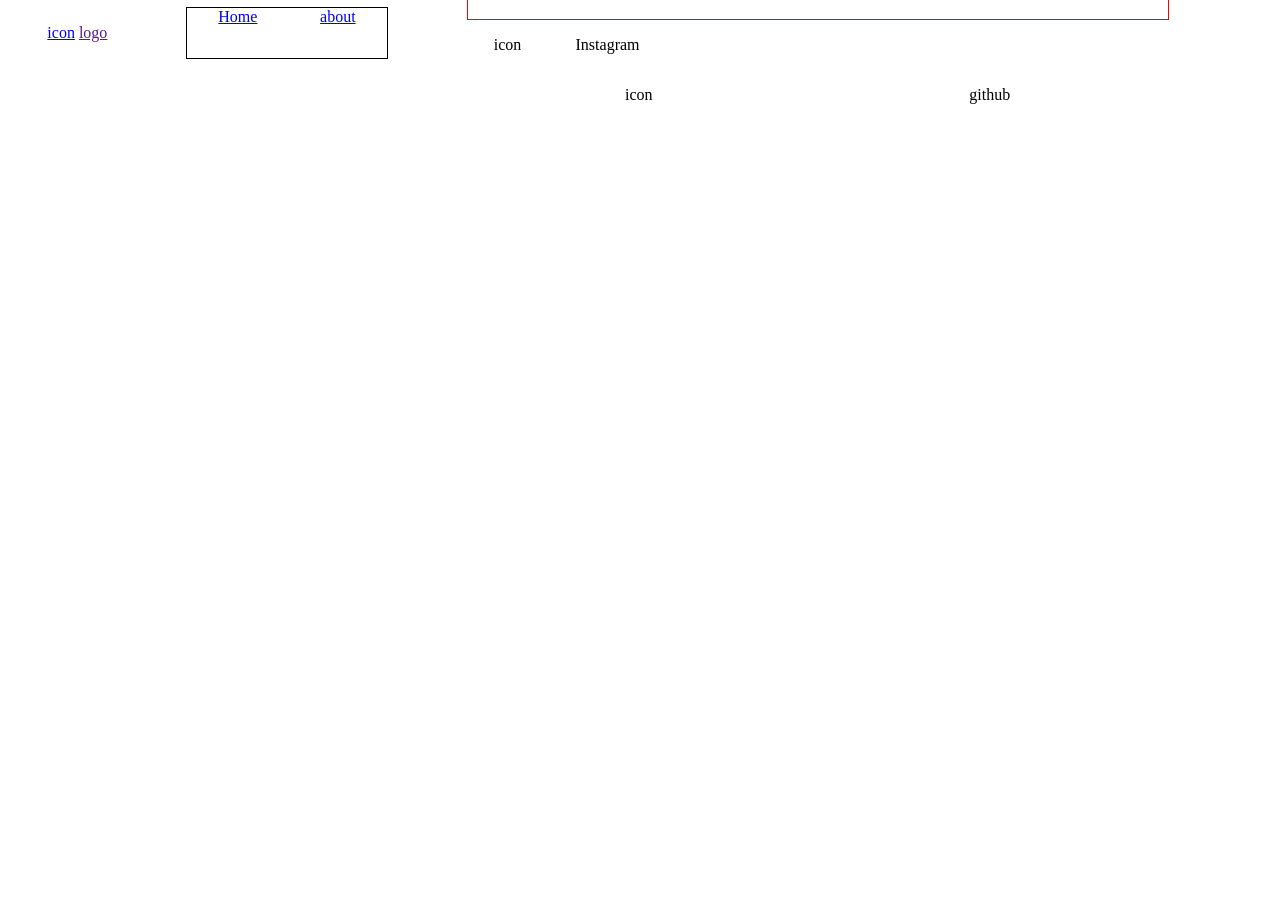
<file: Portfolio personal/index.html>
<!DOCTYPE html>
<html lang="en">
<head>
    <meta charset="UTF-8">
    <meta name="viewport" content="width=device-width, initial-scale=1.0">
    <title>Document</title>
    <link rel="stylesheet" href="test.css">
</head>
<body>
    
    <div class="header">
        <nav>
            <a href="#">icon</a>
            <a href="">logo</a>
    </nav>  

    <div class="thouch">
        <a href="HOME">Home</a>
        <a href="About">about</a>
    </div>

     <div class="search">
        <form action="#">
            <input type="text">
        </form>

        <div class="media">
            <div class="discord">
                <p>icon</p>
                <p>discord</p>
            </div>
        </div>
        
        <div class="is">
            <p>icon</p>
            <p>Instagram</p>
        </div>
        <div class="github">
            <p>icon</p>
            <p>github</p>
        </div>
    </div>
    </div>

</body>
</html>
</file>
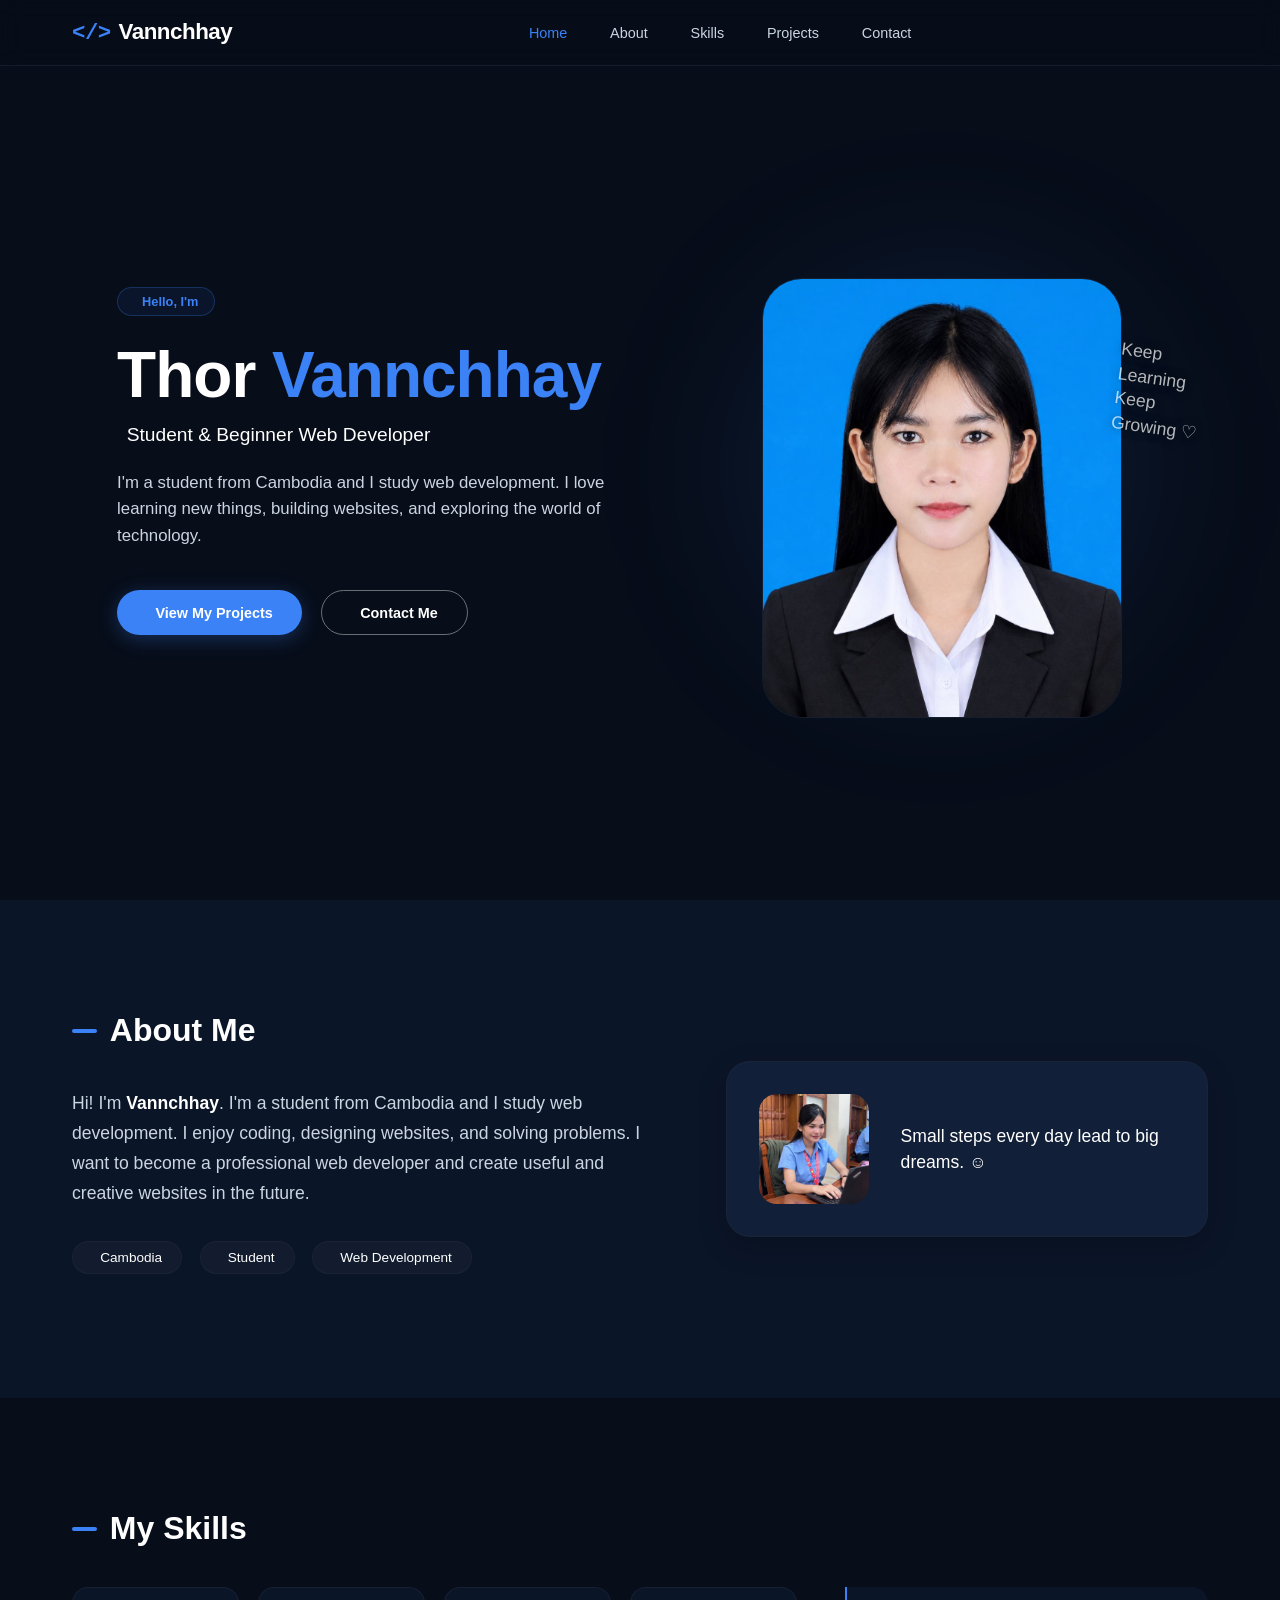
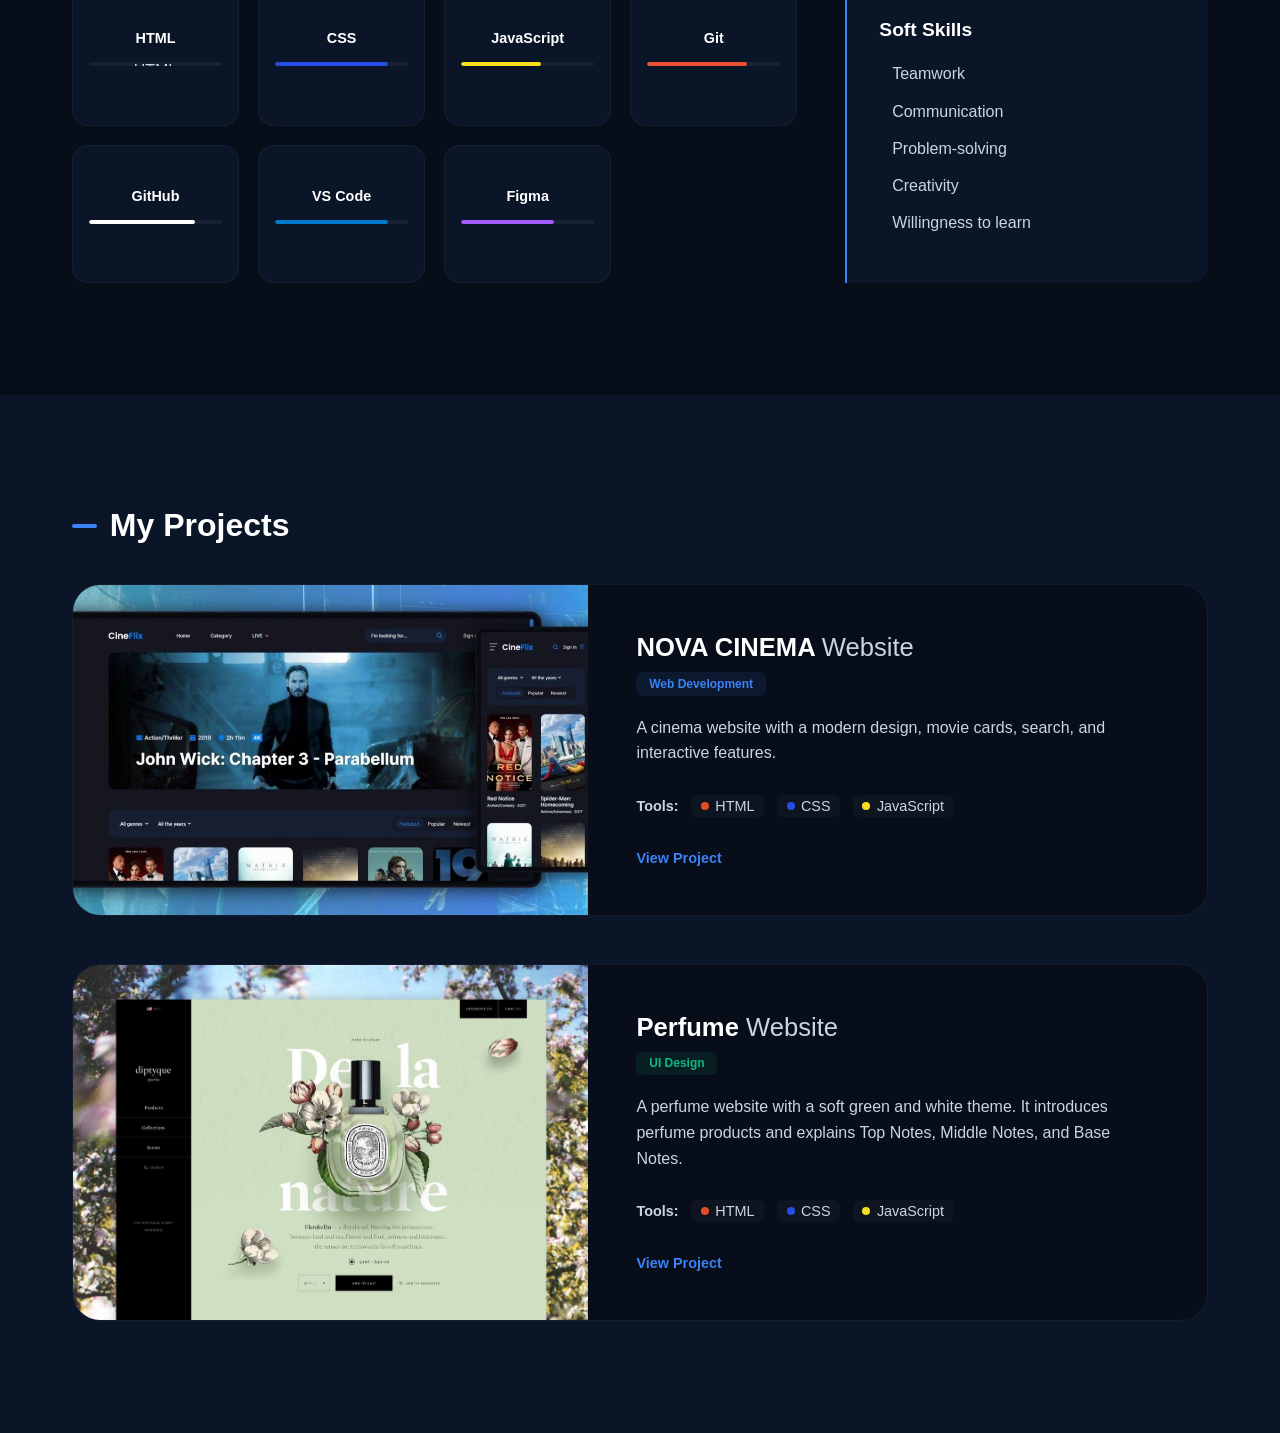
<file: Portfolio personal/home.html>
<!DOCTYPE html>
<html lang="en">
<head>
    <meta charset="UTF-8">
    <meta name="viewport" content="width=device-width, initial-scale=1.0">
    <title>Thor Vannchhay - Portfolio</title>
    <!-- Custom Style Sheet Link -->
    <link rel="stylesheet" href="style.css">
    <!-- FontAwesome for Premium Tech Icons -->
    <link rel="stylesheet" href="https://cloudflare.com">
</head>
<body>

    <!-- 1. NAVIGATION BAR -->
    <header class="navbar">
        <div class="nav-container">
            <a href="#" class="logo"><span>&lt;/&gt;</span> Vannchhay</a>
            <nav class="nav-links">
                <a href="#home" class="active">Home</a>
                <a href="#about">About</a>
                <a href="#skills">Skills</a>
                <a href="#projects">Projects</a>
                <a href="#contact">Contact</a>
            </nav>
            <button class="theme-btn"><i class="fa-regular fa-sun"></i></button>
        </div>
    </header>

    <!-- 2. HERO / INTRODUCTION SECTION -->
    <section id="home" class="hero">
        <div class="hero-container">
            <div class="hero-content">
                <div class="intro-badge"><i class="fa-regular fa-hand-wave"></i> Hello, I'm</div>
                <h1 class="hero-title">Thor <span class="accent-text">Vannchhay</span></h1>
                <p class="hero-subtitle"><i class="fa-solid fa-graduation-cap"></i> Student & Beginner Web Developer</p>
                <p class="hero-description">
                    I'm a student from Cambodia and I study web development. I love learning new things, building websites, and exploring the world of technology.
                </p>
                <div class="hero-actions">
                    <a href="#projects" class="btn btn-primary"><i class="fa-regular fa-eye"></i> View My Projects</a>
                    <a href="vannchhaythor@gmail.com" class="btn btn-secondary"><i class="fa-regular fa-paper-plane"></i> Contact Me</a>
                </div>
                <div class="hero-socials">
                    <a href="https://github.com" target="_blank"><i class="fa-brands fa-github"></i></a>
                    <a href="https://facebook.com" target="_blank"><i class="fa-brands fa-facebook"></i></a>
                    <a href="vannchhaythor@gmail.com"><i class="fa-regular fa-envelope"></i></a>
                </div>
            </div>
            
            <div class="hero-visual">
                <!-- Glowing layout design outline matching reference layout -->
                <div class="neon-glow-bg"></div>
                <div class="main-avatar-frame">
                    <!-- Replace picture.jpg with your real image asset path -->
                    <img src="/img/me .jpg" alt="Thor Vannchhay Hero Image" class="avatar-img">
                    <div class="floating-handwriting">
                        Keep<br>Learning<br>Keep<br>Growing ♡
                    </div>
                </div>
            </div>
        </div>
    </section>

    <!-- 3. ABOUT ME SECTION -->
    <section id="about" class="about-section">
        <div class="section-wrapper grid-2">
            <div class="about-text-column">
                <div class="section-heading"><span class="heading-line"></span> About Me</div>
                <p class="about-paragraph">
                    Hi! I'm <strong>Vannchhay</strong>. I'm a student from Cambodia and I study web development. I enjoy coding, designing websites, and solving problems. I want to become a professional web developer and create useful and creative websites in the future.
                </p>
                <div class="about-meta-tags">
                    <span><i class="fa-solid fa-location-dot"></i> Cambodia</span>
                    <span><i class="fa-solid fa-graduation-cap"></i> Student</span>
                    <span><i class="fa-solid fa-code"></i> Web Development</span>
                </div>
            </div>
            
            <div class="about-quote-box">
                <div class="quote-photo-wrapper">
                    <!-- Replace about-pic.jpg with your secondary image asset -->
                    <img src="/img/I am sit .jpg" alt="Vannchhay Working" class="quote-avatar">
                </div>
                <div class="quote-message-area">
                    <i class="fa-solid fa-quote-left premium-quote-icon"></i>
                    <p class="actual-quote-text">Small steps every day lead to big dreams. ☺️</p>
                </div>
            </div>
        </div>
    </section>

    <!-- 4. MY SKILLS SECTION -->
    <section id="skills" class="skills-section">
        <div class="section-wrapper">
            <div class="section-heading"><span class="heading-line"></span> My Skills</div>
            
            <div class="skills-flex-layout">
                <!-- Hard Tech Skills Cards -->
                <div class="tech-skills-container">
                    <div class="skill-card-item">
                        <i class="fa-brands fa-html5 html-ico"></i>
                        <h4>HTML</h4>
                        <div class="skill-bar"><div class="https://www.flaticon.com/free-icon/text_16020759?k=1791424128293&sign-up=google"></div>HTML</div>
                    </div>
                    <div class="skill-card-item">
                        <i class="fa-brands fa-css3-alt css-ico"></i>
                        <h4>CSS</h4>
                        <div class="skill-bar"><div class="fill css-fill"></div>CSS</div>
                    </div>
                    <div class="skill-card-item">
                        <i class="fa-brands fa-js js-ico"></i>
                        <h4>JavaScript</h4>
                        <div class="skill-bar"><div class="fill js-fill"></div>JavaScript</div>
                    </div>
                    <div class="skill-card-item">
                        <i class="fa-brands fa-git-alt git-ico"></i>
                        <h4>Git</h4>
                        <div class="skill-bar"><div class="fill git-fill"></div>Git</div>
                    </div>
                    <div class="skill-card-item">
                        <i class="fa-brands fa-github github-ico"></i>
                        <h4>GitHub</h4>
                        <div class="skill-bar"><div class="fill github-fill"></div>g\Github</div>
                    </div>
                    <div class="skill-card-item">
                        <i class="fa-solid fa-code vscode-ico"></i>
                        <h4>VS Code</h4>
                        <div class="skill-bar"><div class="fill vscode-fill"></div>VS Code</div>
                    </div>
                    <div class="skill-card-item">
                        <i class="fa-brands fa-figma figma-ico"></i>
                        <h4>Figma</h4>
                        <div class="skill-bar"><div class="fill figma-fill"></div>Figma</div>
                    </div>
                </div>

                <!-- Soft Skills Sidebar Card -->
                <div class="soft-skills-panel">
                    <h3><i class="fa-solid fa-user-group text-blue"></i> Soft Skills</h3>
                    <ul class="soft-skills-list">
                        <li><i class="fa-solid fa-check-double check-color"></i> Teamwork</li>
                        <li><i class="fa-solid fa-check-double check-color"></i> Communication</li>
                        <li><i class="fa-solid fa-check-double check-color"></i> Problem-solving</li>
                        <li><i class="fa-solid fa-check-double check-color"></i> Creativity</li>
                        <li><i class="fa-solid fa-check-double check-color"></i> Willingness to learn</li>
                    </ul>
                </div>
            </div>
        </div>
    </section>

    <!-- 5. MY PROJECTS SECTION -->
    <section id="projects" class="projects-section">
        <div class="section-wrapper">
            <div class="section-heading"><span class="heading-line"></span> My Projects</div>
            
            <div class="projects-stack-layout">
                <!-- Project 1: Nova Cinema -->
                <div class="project-showcase-row">
                    <div class="project-media-frame">
                        <!-- Replace with real screenshot or image -->
                        <img src="/img/movie .jpg" alt="Nova Cinema Project" class="project-img">
                    </div>
                    <div class="project-details-frame">
                        <h3 class="project-name">NOVA CINEMA <span class="light-text">Website</span></h3>
                        <span class="type-badge badge-blue">Web Development</span>
                        <p class="project-desc">A cinema website with a modern design, movie cards, search, and interactive features.</p>
                        <div class="project-tech-tags">
                            <strong>Tools:</strong>
                            <span class="dot-tag"><span class="dot d-html"></span> HTML</span>
                            <span class="dot-tag"><span class="dot d-css"></span> CSS</span>
                            <span class="dot-tag"><span class="dot d-js"></span> JavaScript</span>
                        </div>
                        <a href="#" class="view-project-link">View Project <i class="fa-solid fa-arrow-right-long"></i></a>
                    </div>
                </div>

                <!-- Project 2: Perfume Website -->
                <div class="project-showcase-row">
                    <div class="project-media-frame">
                        <img src="/img/perfume.jpg" alt="Perfume Website Design" class="project-img">
                    </div>
                    <div class="project-details-frame">
                        <h3 class="project-name">Perfume <span class="light-text">Website</span></h3>
                        <span class="type-badge badge-green">UI Design</span>
                        <p class="project-desc">A perfume website with a soft green and white theme. 
                          It introduces perfume products and explains Top Notes, Middle Notes, 
                          and Base Notes.</p>
                        <div class="project-tech-tags">
                            <strong>Tools:</strong>
                            <span class="dot-tag"><span class="dot d-html"></span> HTML</span>
                            <span class="dot-tag"><span class="dot d-css"></span> CSS</span>
                            <span class="dot-tag"><span class="dot d-js"></span> JavaScript</span>
                        </div>
                        <a href="#" class="view-project-link">View Project <i class="fa-solid fa-arrow-right-long"></i></a>
                    </div>
                </div>
            </div>
        </div>

    </section>
</body>
</html>
</file>
<file: Portfolio personal/test.css>
.header{
    width: 1200px;
    height: 50px;
    display: flex;
    justify-content: space-around;
    align-items: center;
}

.media{
    width: 700px;
    height: 50px;
    border: solid 1px red;
    display: flex;
    justify-content: space-around;
}

.discord{
    display: flex;
    justify-content: space-around;

}

.in{
    display: flex;
    justify-content: space-around;

}

.github{
    display: flex;
    justify-content: space-around;
}

.nav{
    display: flex;
    justify-content: space-around;
}
.thouch{
    display: flex;
    justify-content: space-around;
    width: 200px;
    height: 50px;
    border: solid 1px black;

}

.in{
    display: flex;
    justify-content: space-around;
    width: 200px;
    height: 50px;
    border: solid 1px black;

}

.nav{
    display: flex;
    justify-content: space-around;
    width: 200px;
    height: 50px;
    border: solid 1px black;

}

.touch{
display: flex;
justify-content: space-around;
width: 200px;
height: 50px;
border: solid 1px Oblack;
align-items: center;
display: flex;
justify-content: space-around;
width: 200px;
height: 50px;
border: solid 1px •black;
}

.is{
    display: flex;
justify-content: space-around;
width: 200px;
height: 50px;
border: solid 1px Oblack;
align-items: center;

}
.nav{
display: flex;
justify-content: space-around;
width: 200px;
height: 50px;
border: solid 1px Oblack;
align-items: center;
}

.discord{
display: flex;
justify-content: space-around;
width: 200px;
height: 50px;
}
</file>
<file: Portfolio personal/style.css>
* {
    margin: 0;
    padding: 0;
    box-sizing: border-box;
    font-family: 'SF Pro Display', -apple-system, BlinkMacSystemFont, 'Segoe UI', Roboto, Oxygen, Ubuntu, Cantarell, sans-serif;
    scroll-behavior: smooth;
}

:root {
    --bg-deep-space: #070d19;
    --bg-dark-surface: #0b1528;
    --bg-card-element: #111f38;
    --text-bright: #ffffff;
    --text-standard: #cbd5e1;
    --text-slate: #64748b;
    --blue-neon: #3b82f6;
    --blue-neon-hover: #1d4ed8;
    --green-accent: #10b981;
    --border-dark: rgba(30, 41, 59, 0.6);
}

body {
    background-color: var(--bg-deep-space);
    color: var(--text-standard);
    overflow-x: hidden;
}

a {
    text-decoration: none;
    color: inherit;
}

/* ==========================================================================
   FIXED NAVIGATION LAYOUT 
   ========================================================================== */
.navbar {
    position: fixed;
    top: 0;
    left: 0;
    width: 100%;
    z-index: 500;
    background-color: rgba(7, 13, 25, 0.85);
    backdrop-filter: blur(12px);
    border-bottom: 1px solid var(--border-dark);
}

.nav-container {
    max-width: 1200px;
    margin: 0 auto;
    padding: 1.2rem 2rem;
    display: flex;
    justify-content: space-between;
    align-items: center;
}

.logo {
    font-size: 1.4rem;
    font-weight: 700;
    color: var(--text-bright);
    letter-spacing: -0.5px;
}

.logo span {
    color: var(--blue-neon);
    font-family: monospace;
    margin-right: 2px;
}

.nav-links a {
    margin: 0 1.2rem;
    font-size: 0.9rem;
    font-weight: 500;
    color: var(--text-standard);
    transition: color 0.3s ease;
}

.nav-links a:hover, .nav-links a.active {
    color: var(--blue-neon);
}

.theme-btn {
    background: none;
    border: none;
    color: var(--text-standard);
    font-size: 1.1rem;
    cursor: pointer;
    transition: color 0.3s;
}

.theme-btn:hover {
    color: var(--text-bright);
}

/* ==========================================================================
   HERO / DISPLAY SECTION 
   ========================================================================== */
.hero {
    min-height: 100vh;
    display: flex;
    align-items: center;
    padding-top: 6rem;
}

.hero-container {
    max-width: 1200px;
    margin: 0 auto;
    padding: 2rem;
    display: grid;
    grid-template-columns: 1.1fr 0.9fr;
    gap: 4rem;
    align-items: center;
}

.intro-badge {
    display: inline-flex;
    align-items: center;
    gap: 0.5rem;
    background-color: rgba(59, 130, 246, 0.08);
    border: 1px solid rgba(59, 130, 246, 0.25);
    color: var(--blue-neon);
    padding: 0.4rem 1rem;
    border-radius: 50px;
    font-size: 0.8rem;
    font-weight: 600;
    margin-bottom: 1.5rem;
}

.hero-title {
    font-size: 4rem;
    color: var(--text-bright);
    font-weight: 800;
    line-height: 1.1;
    margin-bottom: 0.8rem;
    letter-spacing: -1px;
}

.hero-title .accent-text {
    color: var(--blue-neon);
}

.hero-subtitle {
    font-size: 1.2rem;
    color: var(--text-bright);
    font-weight: 500;
    margin-bottom: 1.5rem;
    display: flex;
    align-items: center;
    gap: 0.6rem;
}

.hero-subtitle i {
    color: var(--blue-neon);
}

.hero-description {
    color: var(--text-standard);
    font-size: 1.05rem;
    line-height: 1.6;
    margin-bottom: 2.5rem;
    max-width: 540px;
}

.hero-actions {
    display: flex;
    gap: 1.2rem;
    margin-bottom: 3rem;
}

.btn {
    padding: 0.85rem 1.8rem;
    border-radius: 50px;
    font-size: 0.9rem;
    font-weight: 600;
    display: inline-flex;
    align-items: center;
    gap: 0.6rem;
    transition: all 0.3s ease;
}

.btn-primary {
    background-color: var(--blue-neon);
    color: var(--text-bright);
    box-shadow: 0 4px 20px rgba(59, 130, 246, 0.3);
}

.btn-primary:hover {
    background-color: var(--blue-neon-hover);
    transform: translateY(-2px);
}

.btn-secondary {
    background: transparent;
    border: 1.5px solid rgba(255, 255, 255, 0.4);
    color: var(--text-bright);
}

.btn-secondary:hover {
    border-color: var(--text-bright);
    background-color: rgba(255,255,255,0.05);
}

.hero-socials a {
    font-size: 1.4rem;
    color: var(--text-standard);
    margin-right: 1.5rem;
    transition: color 0.3s;
}

.hero-socials a:hover {
    color: var(--blue-neon);
}

/* HERO VISUAL PICTURE WRAPPER */
.hero-visual {
    position: relative;
    display: flex;
    justify-content: center;
}

.neon-glow-bg {
    position: absolute;
    width: 380px;
    height: 380px;
    background: rgba(59, 130, 246, 0.12);
    filter: blur(80px);
    border-radius: 50%;
}

.main-avatar-frame {
    position: relative;
    width: 360px;
    height: 440px;
    border-radius: 40px;
    overflow: visible;
    z-index: 10;
}

.avatar-img {
    width: 100%;
    height: 100%;
    object-fit: cover;
    border-radius: 40px;
    border: 1px solid var(--border-dark);
}

.floating-handwriting {
    position: absolute;
    right: -5rem;
    top: 4rem;
    color: rgba(255, 255, 255, 0.7);
    font-family: 'Comic Sans MS', cursive, sans-serif;
    font-size: 1.1rem;
    line-height: 1.4;
    transform: rotate(8deg);
    text-shadow: 0 0 10px rgba(0,0,0,0.5);
}

/* ==========================================================================
   GLOBAL SECTIONS GRID LAYOUT 
   ========================================================================== */
.section-wrapper {
    max-width: 1200px;
    margin: 0 auto;
    padding: 7rem 2rem;
}

.grid-2 {
    display: grid;
    grid-template-columns: 1.1fr 0.9fr;
    gap: 4rem;
    align-items: center;
}

.section-heading {
    color: var(--text-bright);
    font-size: 2rem;
    font-weight: 700;
    margin-bottom: 2.5rem;
    display: flex;
    align-items: center;
    gap: 0.8rem;
}

.heading-line {
    width: 25px;
    height: 4px;
    background-color: var(--blue-neon);
    border-radius: 2px;
}

/* ==========================================================================
   ABOUT ME SEGMENT 
   ========================================================================== */
.about-section {
    background-color: var(--bg-dark-surface);
}

.about-paragraph {
    font-size: 1.1rem;
    line-height: 1.7;
    color: var(--text-standard);
    margin-bottom: 2rem;
}

.about-paragraph strong {
    color: var(--text-bright);
}

.about-meta-tags span {
    display: inline-flex;
    align-items: center;
    gap: 0.5rem;
    background-color: rgba(255, 255, 255, 0.03);
    border: 1px solid var(--border-dark);
    padding: 0.5rem 1.2rem;
    border-radius: 50px;
    font-size: 0.85rem;
    margin-right: 0.8rem;
    margin-bottom: 0.8rem;
    color: var(--text-bright);
}

.about-meta-tags i {
    color: var(--blue-neon);
}

/* QUOTE CARD BLOCK */
.about-quote-box {
    background-color: var(--bg-card-element);
    border: 1px solid var(--border-dark);
    border-radius: 24px;
    padding: 2rem;
    display: flex;
    align-items: center;
    gap: 2rem;
    box-shadow: 0 10px 30px rgba(0,0,0,0.2);
}

.quote-photo-wrapper {
    width: 110px;
    height: 110px;
    border-radius: 18px;
    overflow: hidden;
    flex-shrink: 0;
}

.quote-avatar {
    width: 100%;
    height: 100%;
    object-fit: cover;
}

.quote-message-area {
    position: relative;
}

.premium-quote-icon {
    font-size: 2.5rem;
    color: rgba(59, 130, 246, 0.15);
    position: absolute;
    top: -1.5rem;
    left: -0.5rem;
}

.actual-quote-text {
    font-size: 1.1rem;
    font-weight: 500;
    color: var(--text-bright);
    line-height: 1.5;
    position: relative;
    z-index: 2;
}

/* ==========================================================================
   SKILLS SECTION & SIDEBAR 
   ========================================================================== */
.skills-flex-layout {
    display: grid;
    grid-template-columns: 2fr 1fr;
    gap: 3rem;
}

.tech-skills-container {
    display: grid;
    grid-template-columns: repeat(auto-fill, minmax(130px, 1fr));
    gap: 1.2rem;
}

.skill-card-item {
    background-color: var(--bg-dark-surface);
    border: 1px solid var(--border-dark);
    border-radius: 16px;
    padding: 1.5rem 1rem;
    text-align: center;
    transition: all 0.3s ease;
}

.skill-card-item:hover {
    transform: translateY(-4px);
    border-color: rgba(59, 130, 246, 0.3);
    box-shadow: 0 8px 24px rgba(0,0,0,0.2);
}

.skill-card-item i {
    font-size: 2.5rem;
    margin-bottom: 0.8rem;
    display: inline-block;
}

.skill-card-item h4 {
    font-size: 0.9rem;
    color: var(--text-bright);
    margin-bottom: 1rem;
}

/* TECH ICON BRAND COLORS */
.html-ico { color: #e34c26; }
.css-ico { color: #264de4; }
.js-ico { color: #f7df1e; }
.git-ico { color: #f05032; }
.github-ico { color: #ffffff; }
.vscode-ico { color: #007acc; }
.figma-ico { color: #a259ff; }

/* MINI METRICS SKILL PROGRESS LINES */
.skill-bar {
    width: 100%;
    height: 4px;
    background-color: rgba(255,255,255,0.05);
    border-radius: 10px;
    overflow: hidden;
}

.fill {
    height: 100%;
    background-color: var(--blue-neon);
    border-radius: 10px;
}

/* Custom visual weights from layout image */
.html-fill { width: 90%; background-color: #e34c26; }
.css-fill { width: 85%; background-color: #264de4; }
.js-fill { width: 60%; background-color: #f7df1e; }
.git-fill { width: 75%; background-color: #f05032; }
.github-fill { width: 80%; background-color: #ffffff; }
.vscode-fill { width: 85%; background-color: #007acc; }
.figma-fill { width: 70%; background-color: #a259ff; }

/* SOFT SKILLS PANEL SIDEBAR */
.soft-skills-panel {
    background-color: var(--bg-dark-surface);
    border-left: 2px solid var(--blue-neon);
    padding: 2rem;
border-radius: 0 16px 16px 0;
}
.soft-skills-panel h3 {
color: var(--text-bright);
font-size: 1.2rem;
margin-bottom: 1.5rem;
}
.soft-skills-list {
list-style: none;
}
.soft-skills-list li {
font-size: 1rem;
margin-bottom: 1.2rem;
display: flex;
align-items: center;
gap: 0.8rem;
color: var(--text-standard);
}
.check-color {
color: var(--blue-neon);
font-size: 0.9rem;
}
/* ==========================================================================
PROJECTS SECTION DISPLAY
========================================================================== */
.projects-section {
background-color: var(--bg-dark-surface);
}
.projects-stack-layout {
display: flex;
flex-direction: column;
gap: 3rem;
}
.project-showcase-row {
background-color: var(--bg-deep-space);
border: 1px solid var(--border-dark);
border-radius: 28px;
overflow: hidden;
display: grid;
grid-template-columns: 1fr 1.2fr;
align-items: center;
transition: border-color 0.3s;
}
.project-showcase-row:hover {
border-color: rgba(255,255,255,0.12);
}
.project-media-frame {
height: 100%;
min-height: 280px;
background-color: rgba(255,255,255,0.01);
overflow: hidden;
}
.project-img {
width: 100%;
height: 100%;
object-fit: cover;
transition: transform 0.5s ease;
}
.project-showcase-row:hover .project-img {
transform: scale(1.02);
}
.project-details-frame {
padding: 3rem;
}
.project-name {
font-size: 1.6rem;
color: var(--text-bright);
margin-bottom: 0.6rem;
}
.project-name .light-text {
font-weight: 400;
color: var(--text-standard);
}
.type-badge {
display: inline-block;
font-size: 0.75rem;
font-weight: 700;
padding: 0.3rem 0.8rem;
border-radius: 6px;
margin-bottom: 1.2rem;
}
.badge-blue { background: rgba(59,130,246,0.1); color: var(--blue-neon); }
.badge-green { background: rgba(16,185,129,0.1); color: var(--green-accent); }
.project-desc {
color: var(--text-standard);
font-size: 1rem;
line-height: 1.6;
margin-bottom: 1.8rem;
}
.project-tech-tags {
font-size: 0.9rem;
margin-bottom: 2rem;
display: flex;
align-items: center;
gap: 0.8rem;
}
.dot-tag {
display: inline-flex;
align-items: center;
gap: 0.4rem;
background-color: rgba(255,255,255,0.03);
padding: 0.2rem 0.6rem;
border-radius: 6px;
}
.dot {
width: 8px;
height: 8px;
border-radius: 50%;
}
.d-html { background-color: #e34c26; }
.d-css { background-color: #264de4; }
.d-js { background-color: #f7df1e; }
.d-figma { background-color: #a259ff; }
.view-project-link {
font-size: 0.9rem;
font-weight: 600;
color: var(--blue-neon);
display: inline-flex;
align-items: center;
gap: 0.5rem;
transition: gap 0.3s;
}
.view-project-link:hover {
gap: 0.8rem;
color: var(--text-bright);
}
/* ==========================================================================
EDUCATION & GOALS METRICS
========================================================================== */
.meta-info-section {
background-color: var(--bg-deep-space);
}
.meta-card-block {
display: flex;
flex-direction: column;
}
.meta-block-title {
color: var(--text-bright);
font-size: 1.3rem;
margin-bottom: 1.5rem;
display: flex;
align-items: center;
gap: 0.6rem;
}
.meta-block-title i {
color: var(--blue-neon);
}
.meta-inner-card {
background-color: var(--bg-dark-surface);
border: 1px solid var(--border-dark);
border-radius: 20px;
padding: 2rem;
display: flex;
gap: 1.5rem;
}
.meta-inner-card.align-center {
align-items: center;
}
.icon-avatar-side {
width: 50px;
height: 50px;
border-radius: 12px;
background-color: rgba(255,255,255,0.03);
border: 1px solid var(--border-dark);
display: flex;
align-items: center;
justify-content: center;
font-size: 1.2rem;
color: var(--blue-neon);
flex-shrink: 0;
}
.icon-avatar-side.glow-blue {
background-color: rgba(59,130,246,0.1);
border-color: rgba(59,130,246,0.3);
}
.meta-card-body h4 {
color: var(--text-bright);
font-size: 1.1rem;
margin-bottom: 0.3rem;
}
.sub-card-tag {
display: inline-block;
font-size: 0.8rem;
color: var(--blue-neon);
margin-bottom: 0.8rem;
}
.sub-card-desc, .goal-text {
font-size: 0.95rem;
line-height: 1.6;
color: var(--text-standard);
}
/* ==========================================================================
MAIN FOOTER LAYOUT
========================================================================== */
.main-footer {
border-top: 1px solid var(--border-dark);
background-color: var(--bg-deep-space);
padding-top: 4rem;
}
.footer-top-container {
max-width: 1200px;
margin: 0 auto;
padding: 0 2rem 4rem 2rem;
display: grid;
grid-template-columns: 1fr 1.2fr 1fr;
gap: 3rem;
}
.footer-brand-side h3 {
font-size: 1.4rem;
color: var(--text-bright);
margin-bottom: 0.5rem;
}
.brand-subtext {
font-size: 0.85rem;
color: var(--text-slate);
}
.footer-contact-links h4 {
color: var(--text-bright);
font-size: 1rem;
margin-bottom: 1.2rem;
}
.footer-contact-links a, .footer-contact-links span {
display: flex;
align-items: center;
gap: 0.8rem;
font-size: 0.9rem;
margin-bottom: 0.8rem;
color: var(--text-standard);
transition: color 0.3s;
}
.footer-contact-links a:hover {
color: var(--blue-neon);
}
.footer-contact-links i {
color: var(--text-slate);
width: 16px;
}
.thanks-message {
display: flex;
align-items: center;
justify-content: flex-end;
}
.thanks-handwriting {
font-family: 'Comic Sans MS', cursive, sans-serif;
color: var(--text-standard);
font-size: 1.3rem;
transform: rotate(-5deg);
}
.footer-bottom-copyright {
text-align: center;
padding: 1.5rem;
font-size: 0.8rem;
color: var(--text-slate);
border-top: 1px solid rgba(255,255,255,0.02);
}
/* ==========================================================================
NO-JAVASCRIPT RESPONSIVE TABLET & PHONE MEDIA QUERIES
========================================================================== /
@media(max-width: 992px) {
.grid-2, .hero-container, .skills-flex-layout, .project-showcase-row, .footer-top-container {
grid-template-columns: 1fr;
gap: 3rem;
}
.hero-container {
text-align: center;
}
.hero-description {
margin: 0 auto 2.5rem auto;
}
.hero-actions {
justify-content: center;
}
.hero-visual {
order: -1; / Place picture on top for mobile views /
}
.floating-handwriting {
right: 0;
}
.thanks-message {
justify-content: flex-start;
}
.nav-links {
display: none; Auto collapse link layout on minimal widths without JS complications
}
  /* ផ្នែកខាងឆ្វេង៖ Contact Info */
        .contact-info-section {
            flex: 1;
            display: flex;
            flex-direction: column;
            justify-content: space-between;
        }

        .header-tag {
            display: flex;
            align-items: center;
            gap: 10px;
            margin-bottom: 15px;
        }

        .blue-line {
            width: 35px;
            height: 6px;
            background-color: #007bff;
            border-radius: 4px;
        }

        .header-tag span {
            font-size: 14px;
            text-transform: uppercase;
            letter-spacing: 1.5px;
            color: #9ca3af;
            font-weight: 600;
        }

        .main-title {
            font-size: 42px;
            font-weight: 700;
            margin-bottom: 15px;
        }

        .main-title span {
            color: #007bff;
        }

        .description {
            color: #9ca3af;
            font-size: 15px;
            line-height: 1.6;
            margin-bottom: 35px;
            max-width: 400px;
        }

        /* ប្រអប់ព័ត៌មានលម្អិតពណ៌ខ្មៅ (Info Card) */
        .info-card {
            background-color: #111827;
            border: 1px solid #1f2937;
            border-radius: 16px;
            padding: 30px;
            max-width: 450px;
        }

        .info-item {
            display: flex;
            align-items: center;
            gap: 20px;
            margin-bottom: 25px;
        }

        .icon-box {
            width: 45px;
            height: 45px;
            background-color: rgba(0, 123, 255, 0.1);
            border: 1px solid rgba(0, 123, 255, 0.2);
            border-radius: 12px;
            display: flex;
            justify-content: center;
            align-items: center;
            color: #007bff;
            font-size: 18px;
        }

        .info-text p {
            font-size: 12px;
            color: #9ca3af;
            text-transform: uppercase;
            letter-spacing: 1px;
            margin-bottom: 2px;
        }

        .info-text a, .info-text span.value {
            font-size: 15px;
            color: #e5e7eb;
            text-decoration: none;
        }

        .info-text a:hover {
            text-decoration: underline;
        }

        .divider {
            border: 0;
            height: 1px;
            background-color: #1f2937;
            margin: 20px 0;
        }

        .social-icons {
            display: flex;
            gap: 20px;
            font-size: 20px;
            margin-bottom: 8px;
        }

        .social-icons a {
            color: #9ca3af;
            transition: color 0.2s;
        }

        .social-icons a:hover {
            color: #ffffff;
        }

        .footer-text {
            font-size: 12px;
            color: #6b7280;
        }

        /* ផ្នែកខាងស្តាំ៖ ទម្រង់បំពេញព័ត៌មាន (Form Card) */
        .contact-form-section {
            flex: 1;
            background-color: #111827;
            border: 1px solid #1f2937;
            border-radius: 24px;
            padding: 40px;
        }

        .form-header {
            margin-bottom: 30px;
        }

        .form-header h2 {
            font-size: 24px;
            font-weight: 700;
            display: flex;
            align-items: center;
            gap: 10px;
        }

        .form-header h2 i {
            color: #007bff;
        }

        .form-header p {
            font-size: 13px;
            color: #9ca3af;
            margin-top: 5px;
        }

        .form-group {
            margin-bottom: 20px;
        }

        .form-group label {
            display: block;
            font-size: 14px;
            font-weight: 600;
            color: #d1d5db;
            margin-bottom: 8px;
        }

        .form-group input, .form-group textarea {
            width: 100%;
            background-color: transparent;
            border: 1px solid #374151;
            border-radius: 12px;
            padding: 12px 16px;
            color: #ffffff;
            font-size: 14px;
            outline: none;
            transition: border-color 0.2s;
        }

        .form-group input:focus, .form-group textarea:focus {
            border-color: #007bff;
        }

        .form-group input::placeholder, .form-group textarea::placeholder {
            color: #4b5563;
        }

        .form-group textarea {
            resize: none;
        }

        .btn-container {
            display: flex;
            justify-content: center;
            margin-top: 30px;
        }

        .submit-btn {
            background-color: #007bff;
            color: #ffffff;
            border: none;
            border-radius: 12px;
            padding: 12px 40px;
            font-size: 15px;
            font-weight: 600;
            cursor: pointer;
            transition: background-color 0.2s;
            width: auto;
            min-width: 160px;
        }

        .submit-btn:hover {
            background-color: #0069d9;
        }

        /* Responsive: ប្តូរទម្រង់នៅលើទូរស័ព្ទដៃឱ្យធ្លាក់មកនៅពីលើគ្នា */
        @media (max-width: 768px) {
            .container {
                flex-direction: column;
                gap: 40px;
            }
            .main-title {
                font-size: 32px;
            }
            .contact-form-section {
                padding: 25px;
            }
        }
</file>
